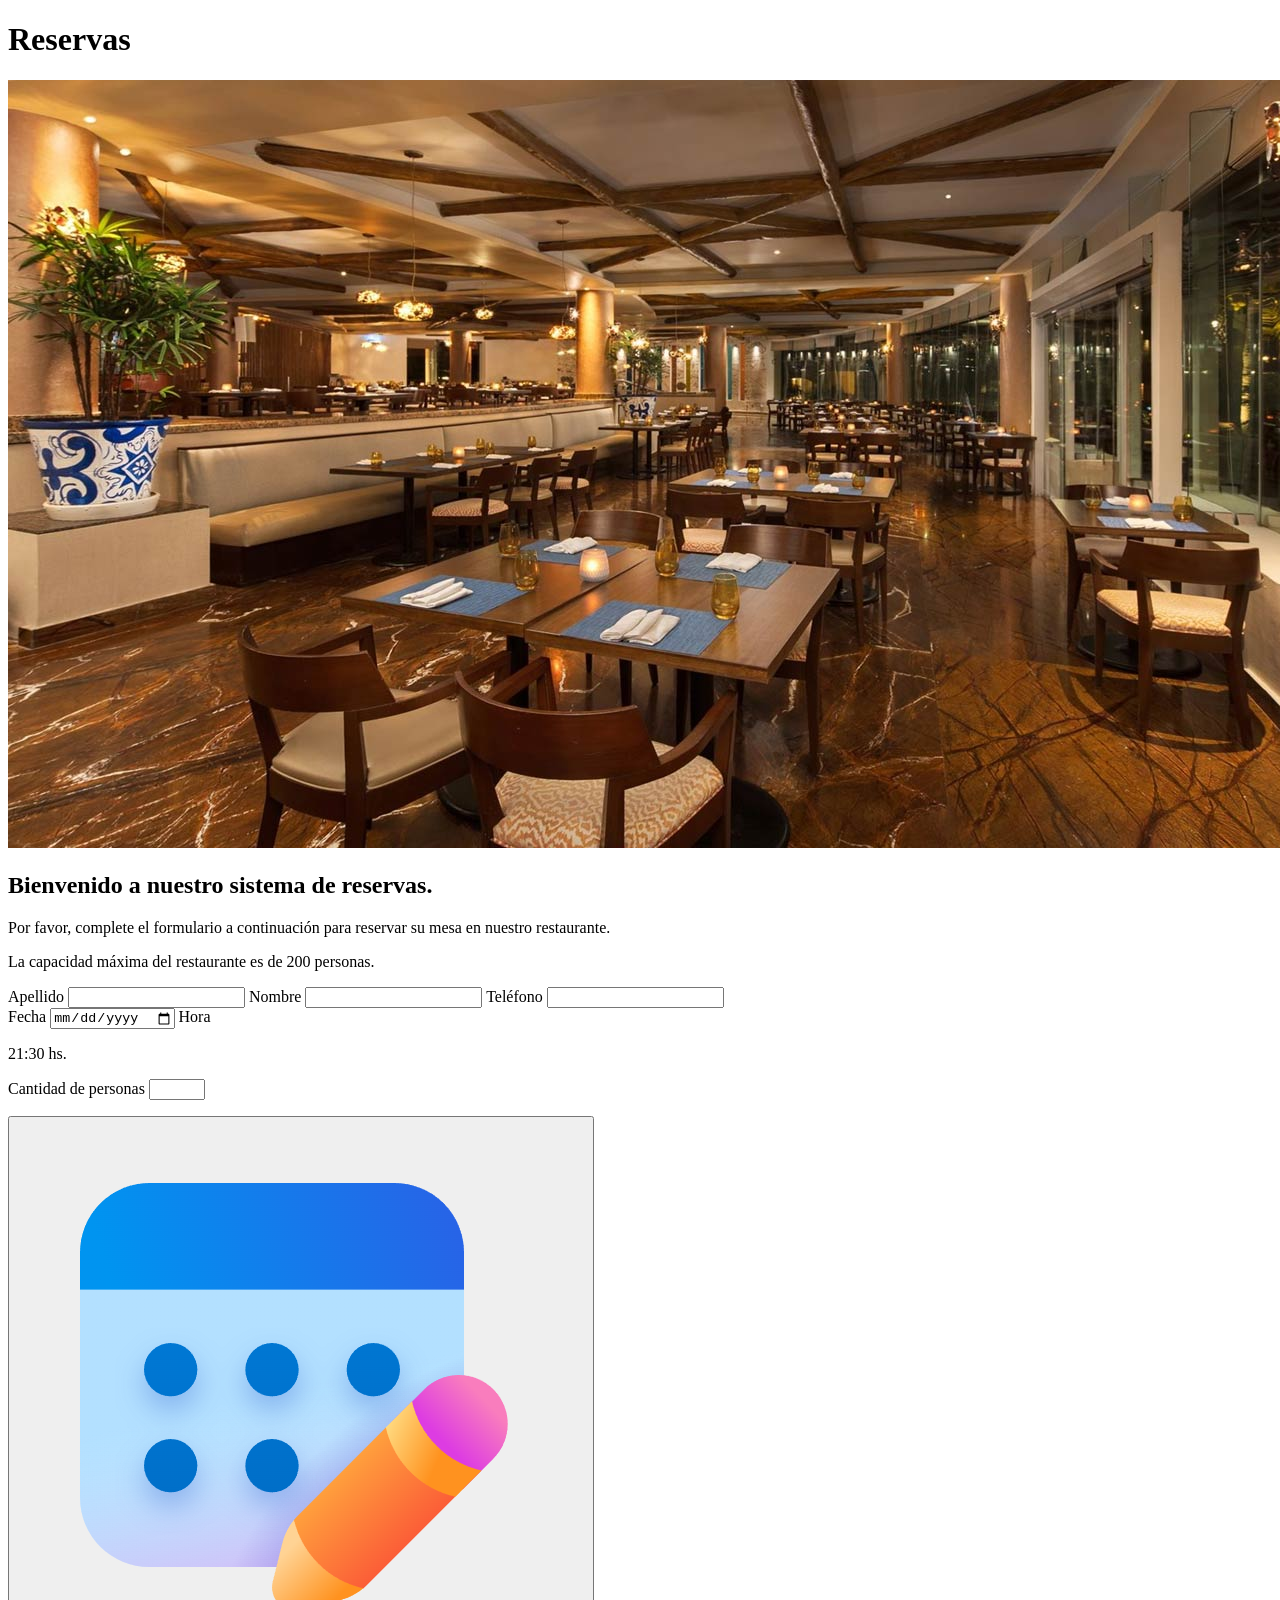
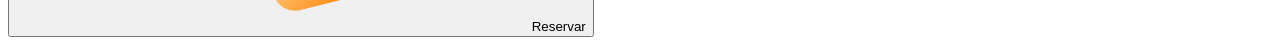
<file: 2do paso/index.html>
<!DOCTYPE html>
<html lang="es">
<head>
  <meta charset="UTF-8">
  <meta name="viewport" content="width=device-width, initial-scale=1.0">
  <title>Reservas</title>
</head>
<body>
  <main>
    <h1>Reservas</h1>

    <img class="restaurante" src="./imagenes/restaurante.jpg" alt="restaurante" srcset="">

    <h2>Bienvenido a nuestro sistema de reservas.</h2>
    <p>Por favor, complete el formulario a continuación para reservar su mesa en nuestro restaurante.</p>
    <p>La capacidad máxima del restaurante es de 200 personas.</p>

    <form id="form-reserva">
      <div class="campos-grid">
        <div class="columna-campos">
          <label for="apellido">Apellido</label>
          <input id="apellido" name="apellido" type="text" required>

          <label for="nombre">Nombre</label>
          <input id="nombre" name="nombre" type="text" required>

          <label for="telefono">Teléfono</label>
          <input id="telefono" name="telefono" type="tel" required>
        </div>

        <div class="columna-campos">
          <label for="fecha">Fecha</label>
          <input id="fecha" name="fecha" type="date" required>

          <label for="hora">Hora</label>
          <p>21:30 hs.</p>
          

          <label for="personas">Cantidad de personas</label>
          <input id="personas" name="personas" type="number" min="1" max="200" required>
        </div>
      </div>

      <p id="rango-fechas" class="aviso-fechas"></p>
      
      <div class="boton">
        <button type="submit">
          <img src="./imagenes/calendario.png" alt="">
          Reservar
        </button>
      </div>
    </form>

    <div id="reservaciones"></div>

  </main>
</body>
</html>
</file>
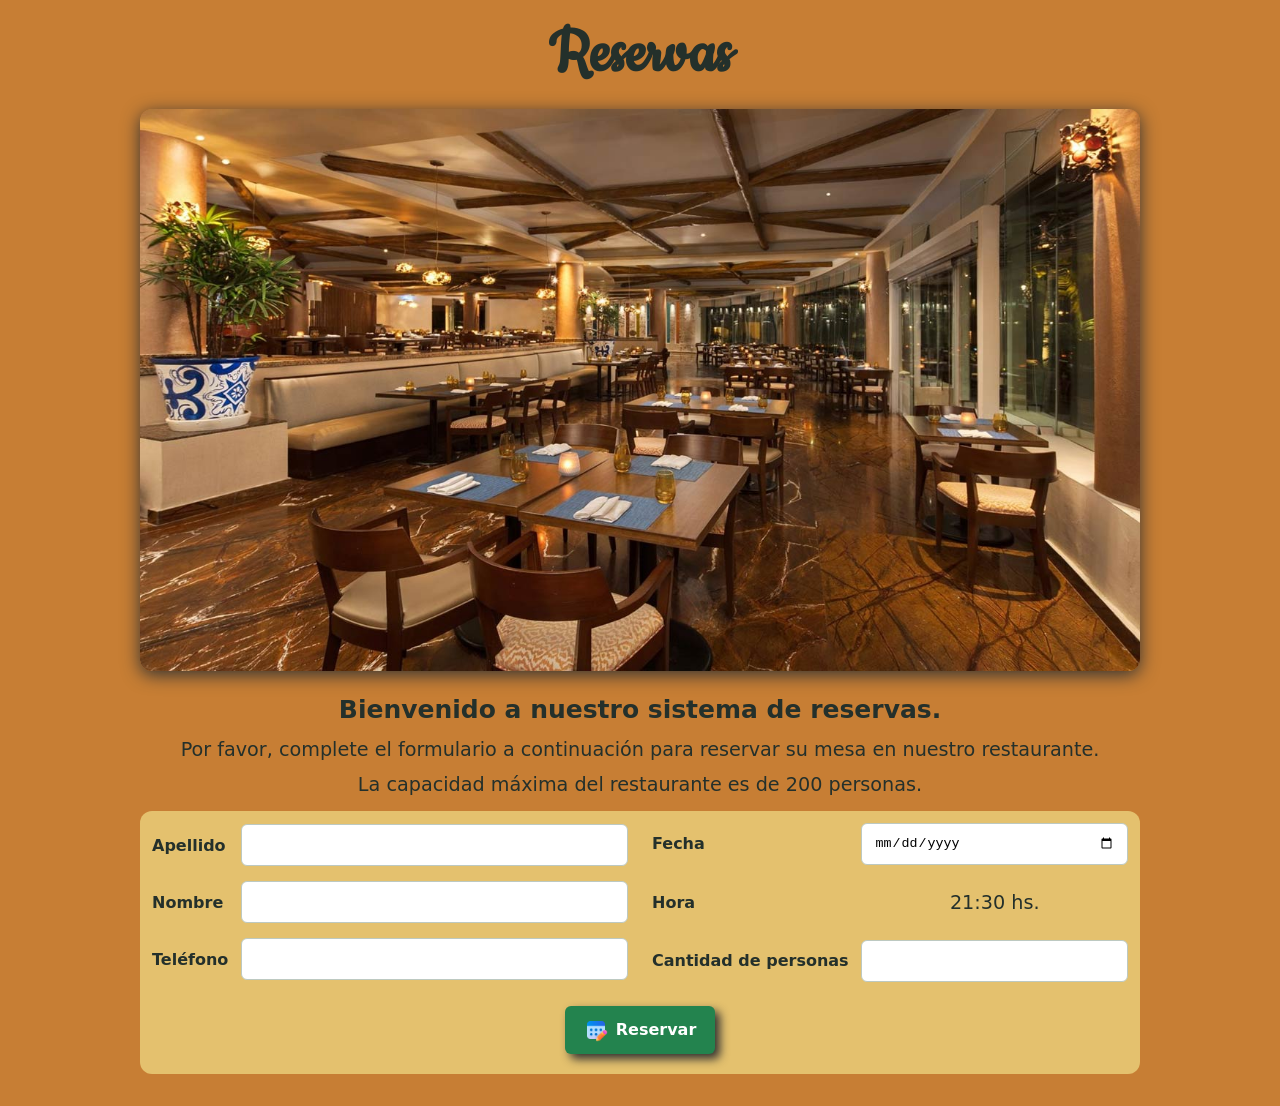
<file: 3er paso/index.html>
<!DOCTYPE html>
<html lang="es">
<head>
  <meta charset="UTF-8">
  <meta name="viewport" content="width=device-width, initial-scale=1.0">
  <link rel="stylesheet" href="estilos.css">
  <link rel="preconnect" href="https://fonts.googleapis.com">
  <link rel="preconnect" href="https://fonts.gstatic.com" crossorigin>
  <link href="https://fonts.googleapis.com/css2?family=Cookie&display=swap" rel="stylesheet">
  <title>Reservas</title>
</head>
<body>
  <main>
    <h1>Reservas</h1>

    <img class="restaurante" src="./imagenes/restaurante.jpg" alt="restaurante" srcset="">

    <h2>Bienvenido a nuestro sistema de reservas.</h2>
    <p>Por favor, complete el formulario a continuación para reservar su mesa en nuestro restaurante.</p>
    <p>La capacidad máxima del restaurante es de 200 personas.</p>

    <form id="form-reserva">
      <div class="campos-grid">
        <div class="columna-campos">
          <label for="apellido">Apellido</label>
          <input id="apellido" name="apellido" type="text" required>

          <label for="nombre">Nombre</label>
          <input id="nombre" name="nombre" type="text" required>

          <label for="telefono">Teléfono</label>
          <input id="telefono" name="telefono" type="tel" required>
        </div>

        <div class="columna-campos">
          <label for="fecha">Fecha</label>
          <input id="fecha" name="fecha" type="date" required>

          <label for="hora">Hora</label>
          <p>21:30 hs.</p>
          

          <label for="personas">Cantidad de personas</label>
          <input id="personas" name="personas" type="number" min="1" max="200" required>
        </div>
      </div>

      <p id="rango-fechas" class="aviso-fechas"></p>
      
      <div class="boton">
        <button type="submit">
          <img src="./imagenes/calendario.png" alt="">
          Reservar
        </button>
      </div>
    </form>

    <div id="reservaciones"></div>

  </main>
</body>
</html>
</file>
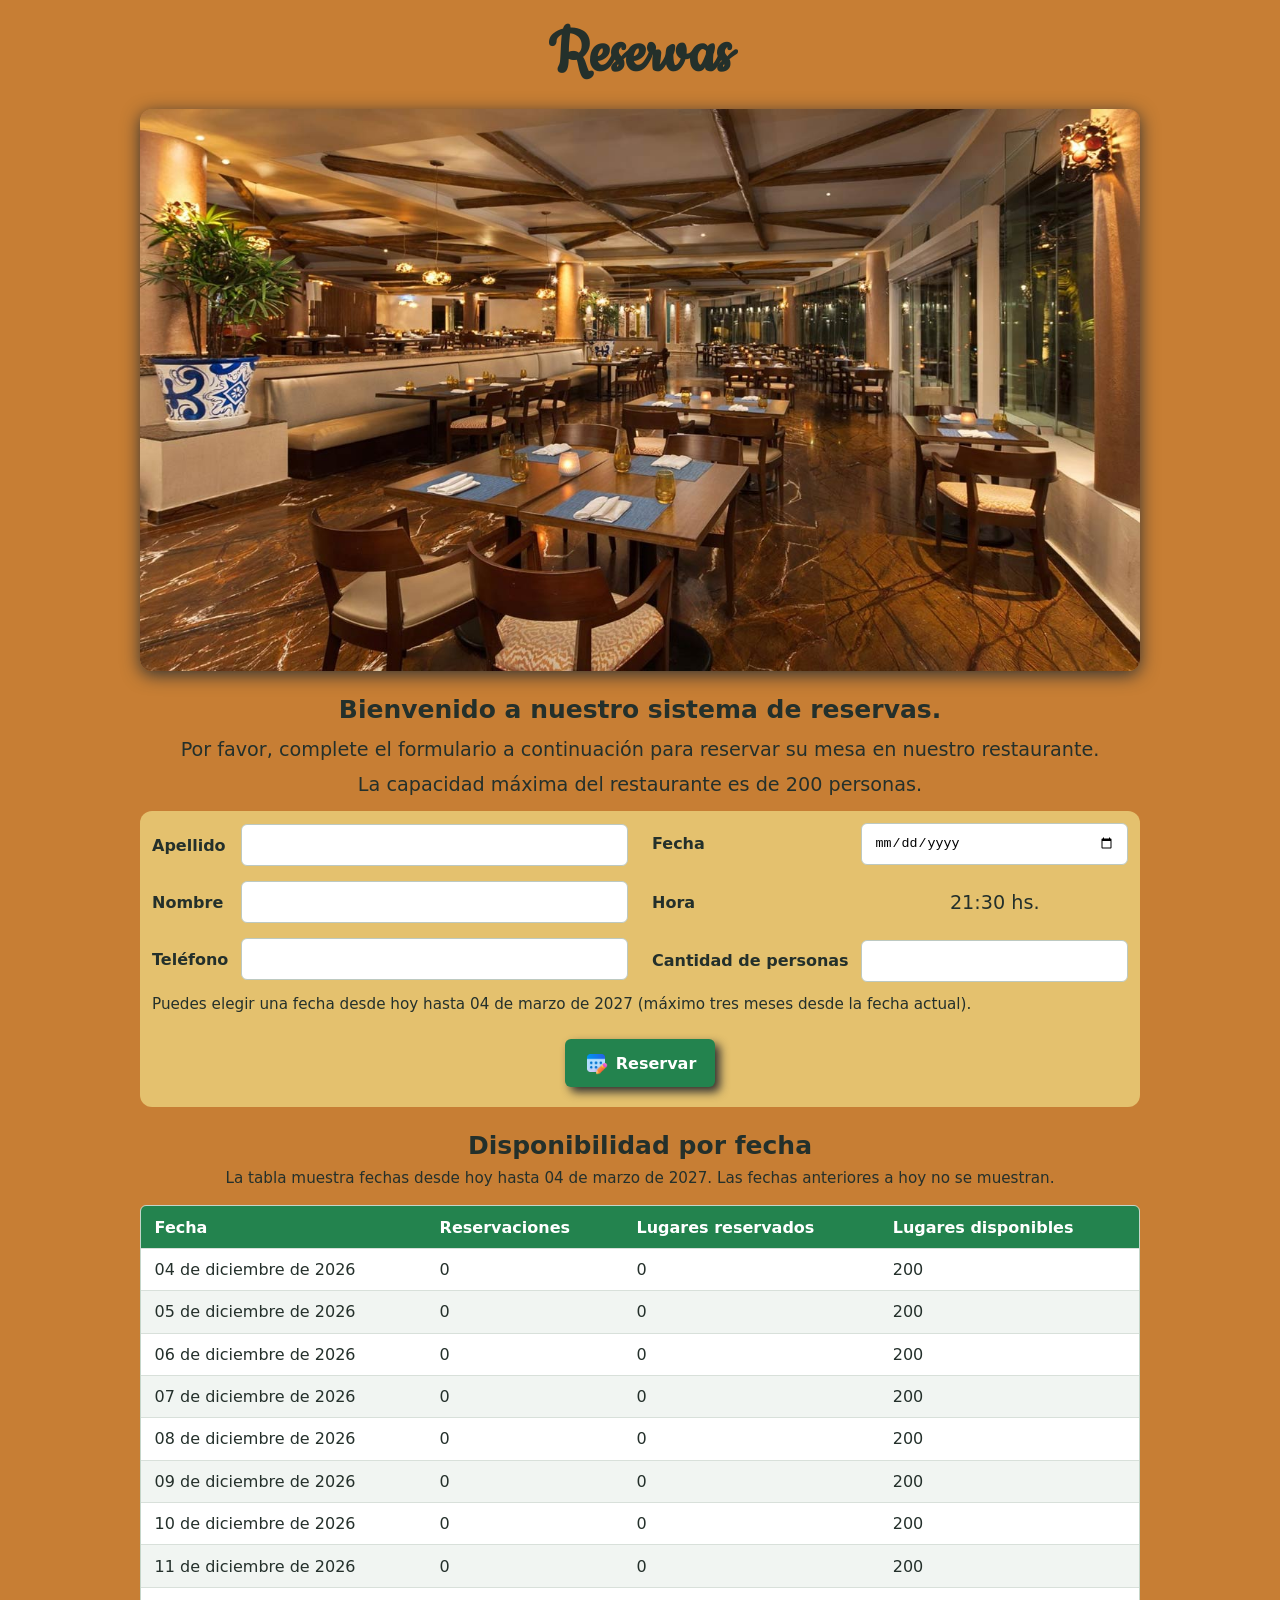
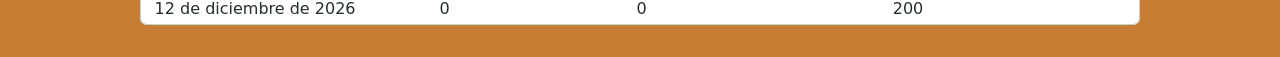
<file: terminado/index.html>
<!DOCTYPE html>
<html lang="es">
<head>
  <meta charset="UTF-8">
  <meta name="viewport" content="width=device-width, initial-scale=1.0">
  <link rel="stylesheet" href="estilos.css">
  <link rel="preconnect" href="https://fonts.googleapis.com">
  <link rel="preconnect" href="https://fonts.gstatic.com" crossorigin>
  <link href="https://fonts.googleapis.com/css2?family=Cookie&display=swap" rel="stylesheet">
  <title>Reservas</title>
</head>
<body>
  <main>
    <h1>Reservas</h1>

    <img class="restaurante" src="./imagenes/restaurante.jpg" alt="restaurante" srcset="">

    <h2>Bienvenido a nuestro sistema de reservas.</h2>
    <p>Por favor, complete el formulario a continuación para reservar su mesa en nuestro restaurante.</p>
    <p>La capacidad máxima del restaurante es de 200 personas.</p>

    <form id="form-reserva">
      <div class="campos-grid">
        <div class="columna-campos">
          <label for="apellido">Apellido</label>
          <input id="apellido" name="apellido" type="text" required>

          <label for="nombre">Nombre</label>
          <input id="nombre" name="nombre" type="text" required>

          <label for="telefono">Teléfono</label>
          <input id="telefono" name="telefono" type="tel" required>
        </div>

        <div class="columna-campos">
          <label for="fecha">Fecha</label>
          <input id="fecha" name="fecha" type="date" required>

          <label for="hora">Hora</label>
          <p>21:30 hs.</p>
          

          <label for="personas">Cantidad de personas</label>
          <input id="personas" name="personas" type="number" min="1" max="200" required>
        </div>
      </div>

      <p id="rango-fechas" class="aviso-fechas"></p>
      
      <div class="boton">
        <button type="submit">
          <img src="./imagenes/calendario.png" alt="">
          Reservar
        </button>
      </div>
    </form>

    <div id="reservaciones"></div>

  </main>
  
  <script src="script.js"></script>
</body>
</html>
</file>
<file: 3er paso/estilos.css>
* {
	margin: 0;
	padding: 0;
	box-sizing: border-box;
}

body {
	margin: 0;
	padding: 1rem;
	color: #24302b;
	background: #c77e34;
  font-family: system-ui, sans-serif;
}

h1 {
	font-family: "Cookie", cursive;
	font-size: 70px;
	margin-bottom: 1rem;
	text-align: center;
}

.restaurante {
	border-radius: 12px;
	box-shadow: 0 4px 18px rgb(50, 50, 50);
	max-width: 1000px;
	height: auto;
	display: block;
	margin: 0 auto;
}

h2 {
  font-size: 25px;
  margin: 1.5rem auto 0;
  text-align: center;
}

p {
  margin: 1rem auto;
  text-align: center;
  font-size: 1.2rem;
  line-height: 1;
  max-width: 1000px;
}


form {
	background: #e4c16e;
	padding: 0.75rem;
	border-radius: 12px;
	margin: 1rem auto 0;
	max-width: 1000px;
}

.campos-grid {
	display: grid;
	grid-template-columns: repeat(2, minmax(0, 1fr));
	gap: 1.5rem;
}

.columna-campos {
	display: grid;
	grid-template-columns: max-content minmax(0, 1fr);
	align-items: center;
	gap: 0.75rem 0.8rem;
}

.columna-campos > label {
	font-weight: bold;
}

input {
	width: 100%;
	min-width: 0;
	min-height: 42px;
	padding: 0.6rem 0.75rem;
	border: 1px solid #bdc9c1;
	border-radius: 6px;
}

input:focus-visible,
button:focus-visible {
	outline: 3px solid #8fc9a9;
	outline-offset: 2px;
}

.boton {
	display: flex;
	flex-direction: column;
	align-items: center;
	justify-content: center;
	gap: 0.5rem;
	margin: 1.5rem auto 0.5rem;
}

.boton button {
	display: inline-flex;
	align-items: center;
	justify-content: center;
	gap: 0.5rem;
	min-width: 150px;
	min-height: 48px;
	padding: 0.7rem 1rem;
	border: 0;
	border-radius: 6px;
	color: #fff;
	background: #23834e;
	box-shadow: 5px 5px 10px rgb(50, 50, 50);
	font: inherit;
	font-weight: bold;
	cursor: pointer;
}

.boton button img {
	width: 24px;
	height: 24px;
	object-fit: contain;
}

button:hover {
	background: #19683d;
}

#reservaciones {
	max-width: 1000px;
	margin: 1rem auto;
}

#reservaciones h2 {
	margin-bottom: 0.5rem;
}

.aviso-fechas,
.rango-reservaciones {
	font-size: 0.95rem;
	line-height: 1.4;
}

.aviso-fechas {
	margin: 0.75rem 0 0;
	text-align: left;
}

.rango-reservaciones {
	margin: 0.5rem 0 1rem;
}

.tabla-reservaciones-scroll {
	max-height: 420px;
	overflow: auto;
	border: 1px solid #c4d5c9;
	border-radius: 6px;
}

.tabla-reservaciones {
	width: 100%;
	border-collapse: collapse;
	background: #fff;
}

.tabla-reservaciones th,
.tabla-reservaciones td {
	padding: 0.7rem 0.85rem;
	border-bottom: 1px solid #d8e0da;
	text-align: left;
}

.tabla-reservaciones th {
	position: sticky;
	top: 0;
	color: #fff;
	background: #23834e;
}

.tabla-reservaciones tbody tr:nth-child(even) {
	background: #f1f5f2;
}
</file>
<file: terminado/estilos.css>
* {
	margin: 0;
	padding: 0;
	box-sizing: border-box;
}

body {
	margin: 0;
	padding: 1rem;
	color: #24302b;
	background: #c77e34;
  font-family: system-ui, sans-serif;
}

h1 {
	font-family: "Cookie", cursive;
	font-size: 70px;
	margin-bottom: 1rem;
	text-align: center;
}

.restaurante {
	border-radius: 12px;
	box-shadow: 0 4px 18px rgb(50, 50, 50);
	max-width: 1000px;
	height: auto;
	display: block;
	margin: 0 auto;
}

h2 {
  font-size: 25px;
  margin: 1.5rem auto 0;
  text-align: center;
}

p {
  margin: 1rem auto;
  text-align: center;
  font-size: 1.2rem;
  line-height: 1;
  max-width: 1000px;
}


form {
	background: #e4c16e;
	padding: 0.75rem;
	border-radius: 12px;
	margin: 1rem auto 0;
	max-width: 1000px;
}

.campos-grid {
	display: grid;
	grid-template-columns: repeat(2, minmax(0, 1fr));
	gap: 1.5rem;
}

.columna-campos {
	display: grid;
	grid-template-columns: max-content minmax(0, 1fr);
	align-items: center;
	gap: 0.75rem 0.8rem;
}

.columna-campos > label {
	font-weight: bold;
}

input {
	width: 100%;
	min-width: 0;
	min-height: 42px;
	padding: 0.6rem 0.75rem;
	border: 1px solid #bdc9c1;
	border-radius: 6px;
}

input:focus-visible,
button:focus-visible {
	outline: 3px solid #8fc9a9;
	outline-offset: 2px;
}

.boton {
	display: flex;
	flex-direction: column;
	align-items: center;
	justify-content: center;
	gap: 0.5rem;
	margin: 1.5rem auto 0.5rem;
}

.boton button {
	display: inline-flex;
	align-items: center;
	justify-content: center;
	gap: 0.5rem;
	min-width: 150px;
	min-height: 48px;
	padding: 0.7rem 1rem;
	border: 0;
	border-radius: 6px;
	color: #fff;
	background: #23834e;
	box-shadow: 5px 5px 10px rgb(50, 50, 50);
	font: inherit;
	font-weight: bold;
	cursor: pointer;
}

.boton button img {
	width: 24px;
	height: 24px;
	object-fit: contain;
}

button:hover {
	background: #19683d;
}

#reservaciones {
	max-width: 1000px;
	margin: 1rem auto;
}

#reservaciones h2 {
	margin-bottom: 0.5rem;
}

.aviso-fechas,
.rango-reservaciones {
	font-size: 0.95rem;
	line-height: 1.4;
}

.aviso-fechas {
	margin: 0.75rem 0 0;
	text-align: left;
}

.rango-reservaciones {
	margin: 0.5rem 0 1rem;
}

.tabla-reservaciones-scroll {
	max-height: 420px;
	overflow: auto;
	border: 1px solid #c4d5c9;
	border-radius: 6px;
}

.tabla-reservaciones {
	width: 100%;
	border-collapse: collapse;
	background: #fff;
}

.tabla-reservaciones th,
.tabla-reservaciones td {
	padding: 0.7rem 0.85rem;
	border-bottom: 1px solid #d8e0da;
	text-align: left;
}

.tabla-reservaciones th {
	position: sticky;
	top: 0;
	color: #fff;
	background: #23834e;
}

.tabla-reservaciones tbody tr:nth-child(even) {
	background: #f1f5f2;
}
</file>
